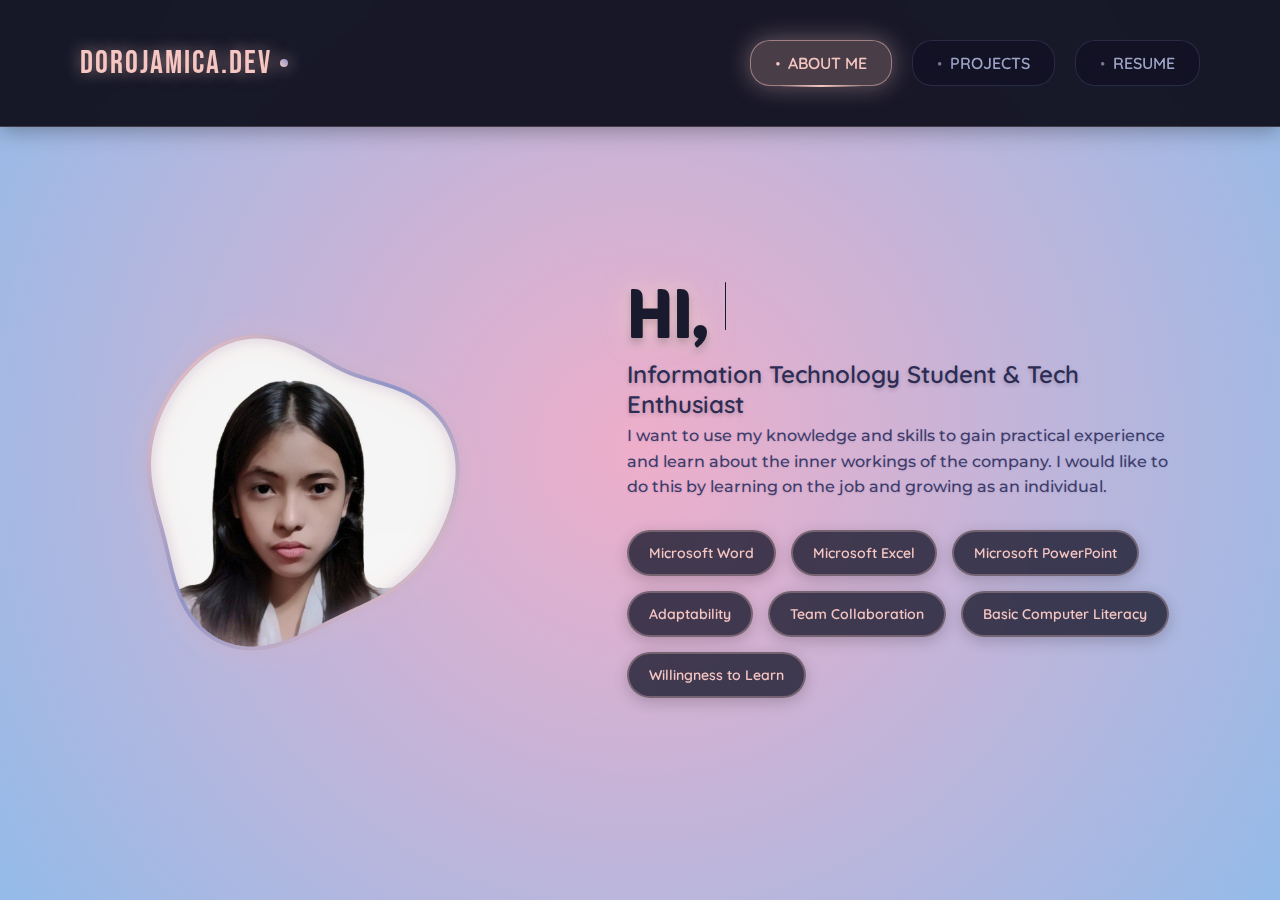
<file: index.html>
<!DOCTYPE html>
<html lang="en">
<head>
    <meta charset="UTF-8">
    <meta name="viewport" content="width=device-width, initial-scale=1.0">
    <link rel="icon" type="image/x-icon" href="super.png">
    <link rel="preconnect" href="https://fonts.googleapis.com">
    <link rel="preconnect" href="https://fonts.gstatic.com" crossorigin>
    <link href="https://fonts.googleapis.com/css2?family=Bebas+Neue&family=Montserrat:ital,wght@0,100..900;1,100..900&family=Quicksand:wght@300..700&family=Shadows+Into+Light&family=Zain:ital,wght@0,200;0,300;0,400;0,700;0,800;0,900;1,300;1,400&display=swap" rel="stylesheet">
    <title>Portfolio - About Me</title>
    <link rel="stylesheet" href="style.css">
</head>
<body>
    <!-- Header Navigation -->
    <header class="header">
        <nav class="nav">
            <div class="nav-brand">
                <span class="brand-text">DOROJA.DEV</span>
                <div class="brand-dot"></div>
            </div>
            <div class="nav-links">
                <a href="index.html" class="nav-item active">
                    <span class="nav-icon">●</span>
                    <span>ABOUT ME</span>
                </a>
                <a href="project.html" class="nav-item">
                    <span class="nav-icon">●</span>
                    <span>PROJECTS</span>
                </a>
                <a href="#resume" class="nav-item">
                    <span class="nav-icon">●</span>
                    <span>RESUME</span>
                </a>
            </div>
        </nav>
    </header>

    <!-- Main Content -->
    <main class="main-content">
        <!-- Left Side - Warping Circle -->
        <div class="circle-container">
            <canvas id="canvas" width="400" height="400"></canvas>
        </div>

        <!-- Right Side - Content -->
        <div class="content-container">
            <h1 class="greeting">
                <span id="typed-text"></span><span class="cursor"></span>
            </h1>
            <p class="subtitle">Information Technology Student & Tech Enthusiast</p>
            <p class="description">
                <!-- Profile description will be populated from CV JSON -->
            </p>
            
            <div class="skills">
                <span class="skill-tag">Microsoft Word</span>
                <span class="skill-tag">Microsoft Excel</span>
                <span class="skill-tag">Microsoft PowerPoint</span>
                <span class="skill-tag">Adaptability</span>
                <span class="skill-tag">Team Collaboration</span>
                <span class="skill-tag">Basic Computer Literacy</span>
                <span class="skill-tag">Willingness to Learn</span>
            </div>
        </div>
    </main>

    <script src="warp-circle.js"></script>
    <script>
        // Load CV data and update the brand text
        async function loadCVData() {
            try {
                const response = await fetch('cv.json');
                const data = await response.json();
                const brandText = document.querySelector('.brand-text');
                
                // Format name in uppercase and add .DEV
                const formattedName = data.personal_info.name.toUpperCase().replace(/\s+/g, '');
                brandText.textContent = `${formattedName}.DEV`;
                
                // Update profile description
                const description = document.querySelector('.description');
                description.textContent = data.profile;
                
                // Typing animation for greeting with glowing effect
                const text = `HI, I'M ${formattedName}`;
                const typedTextElement = document.getElementById('typed-text');
                let charIndex = 0;
                let glowIndex = 0;
                
                function typeText() {
                    if (charIndex < text.length) {
                        typedTextElement.innerHTML = createTextWithGlow(text.slice(0, charIndex + 1), -1);
                        charIndex++;
                        setTimeout(typeText, 80); // Typing speed
                    } else {
                        // Start the glowing effect after typing is complete
                        setTimeout(startGlowLoop, 500);
                    }
                }
                
                function createTextWithGlow(displayText, glowPosition) {
                    return displayText.split('').map((char, index) => {
                        if (index === glowPosition) {
                            return `<span class="glow-char">${char}</span>`;
                        }
                        return char;
                    }).join('');
                }
                
                function startGlowLoop() {
                    const fullText = text;
                    
                    function animateGlow() {
                        typedTextElement.innerHTML = createTextWithGlow(fullText, glowIndex);
                        glowIndex = (glowIndex + 1) % fullText.length;
                        setTimeout(animateGlow, 200); // Glow speed
                    }
                    
                    animateGlow();
                }
                
                // Start typing after a short delay
                setTimeout(typeText, 500);
                
            } catch (error) {
                console.error('Error loading CV data:', error);
                // Fallback if CV data fails to load
                const typedTextElement = document.getElementById('typed-text');
                const text = "HI, I'M DEVELOPER";
                let charIndex = 0;
                
                function typeText() {
                    if (charIndex < text.length) {
                        typedTextElement.textContent = text.slice(0, charIndex + 1);
                        charIndex++;
                        setTimeout(typeText, 80);
                    }
                }
                
                setTimeout(typeText, 500);
            }
        }

        // Load CV data when the page loads
        document.addEventListener('DOMContentLoaded', loadCVData);

        // Navigation functionality - removed preventDefault to allow actual navigation
        document.querySelectorAll('.nav-item').forEach(item => {
            item.addEventListener('click', () => {
                // Remove active class from all items
                document.querySelectorAll('.nav-item').forEach(nav => nav.classList.remove('active'));
                
                // Add active class to clicked item
                item.classList.add('active');
                
                // Let the browser handle the navigation normally
            });
        });
    </script>
</body>
</html>
</file>
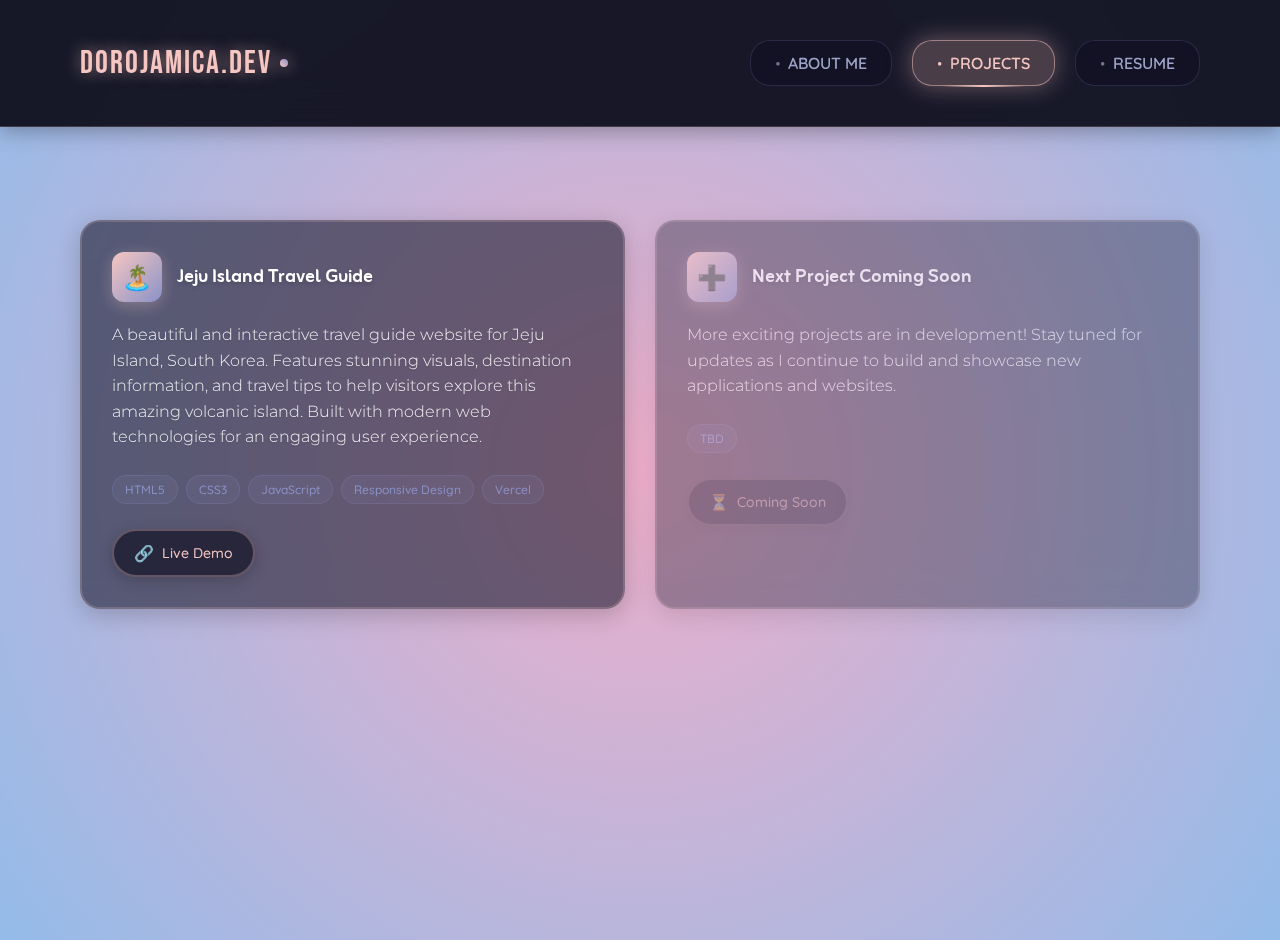
<file: project.html>
<!DOCTYPE html>
<html lang="en">
<head>
    <meta charset="UTF-8">
    <meta name="viewport" content="width=device-width, initial-scale=1.0">
    <link rel="icon" type="image/x-icon" href="favicon.ico">
    <title>Portfolio - Projects</title>
    <link rel="preconnect" href="https://fonts.googleapis.com">
<link rel="preconnect" href="https://fonts.gstatic.com" crossorigin>
<link href="https://fonts.googleapis.com/css2?family=Bebas+Neue&family=Montserrat:ital,wght@0,100..900;1,100..900&family=Quicksand:wght@300..700&family=Shadows+Into+Light&family=Zain:ital,wght@0,200;0,300;0,400;0,700;0,800;0,900;1,300;1,400&display=swap" rel="stylesheet">
    <link rel="stylesheet" href="style.css">
    <style>
        body{
            padding-top: 40px; 
        }
        /* Projects specific styles */
        .projects-container {
            padding: 120px 40px 40px;
            max-width: 1200px;
            margin: 0 auto;
            min-height: 100vh;
        }
        
        .projects-header {
            text-align: center;
            margin-bottom: 60px;
        }
        
        .projects-grid {
            display: grid;
            grid-template-columns: repeat(auto-fit, minmax(400px, 1fr));
            gap: 30px;
            margin-top: 40px;
        }
        
        .project-card {
            background: rgba(246, 198, 194, 0.05);
            border: 1px solid rgba(246, 198, 194, 0.1);
            border-radius: 20px;
            padding: 30px;
            transition: all 0.4s ease;
            backdrop-filter: blur(15px);
            position: relative;
            overflow: hidden;
            box-shadow: 0 4px 20px rgba(0, 0, 0, 0.1);
        }
        
        .project-card::before {
            content: '';
            position: absolute;
            top: 0;
            left: -100%;
            width: 100%;
            height: 100%;
            background: linear-gradient(90deg, transparent, rgba(246, 198, 194, 0.05), transparent);
            transition: left 0.6s ease;
        }
        
        .project-card:hover {
            transform: translateY(-8px);
            background: rgba(246, 198, 194, 0.08);
            border-color: rgba(246, 198, 194, 0.3);
            box-shadow: 0 12px 40px rgba(246, 198, 194, 0.15);
        }
        
        .project-card:hover::before {
            left: 100%;
        }
        
        .project-header {
            display: flex;
            align-items: center;
            gap: 15px;
            margin-bottom: 20px;
        }
        
        .project-icon {
            width: 50px;
            height: 50px;
            background: linear-gradient(135deg, #F6C6C2, #8A92C7);
            border-radius: 12px;
            display: flex;
            align-items: center;
            justify-content: center;
            font-size: 24px;
            box-shadow: 0 4px 15px rgba(246, 198, 194, 0.3);
        }
        
        .project-description {
            color: #B0B7D9;
            line-height: 1.6;
            margin-bottom: 25px;
            font-size: 16px;
        }
        
        .project-tech {
            display: flex;
            flex-wrap: wrap;
            gap: 8px;
            margin-bottom: 25px;
        }
        
        .tech-tag {
            background: rgba(138, 146, 199, 0.1);
            border: 1px solid rgba(138, 146, 199, 0.2);
            padding: 6px 12px;
            border-radius: 15px;
            font-size: 12px;
            color: #8A92C7;
            font-weight: 500;
        }
        
        .project-links {
            display: flex;
            gap: 15px;
        }
        
        .project-link {
            display: inline-flex;
            align-items: center;
            gap: 8px;
            padding: 12px 20px;
            background: rgba(246, 198, 194, 0.1);
            border: 1px solid rgba(246, 198, 194, 0.2);
            border-radius: 25px;
            color: #F6C6C2;
            text-decoration: none;
            font-size: 14px;
            font-weight: 500;
            transition: all 0.3s ease;
            position: relative;
            overflow: hidden;
        }
        
        .project-link::before {
            content: '';
            position: absolute;
            top: 0;
            left: -100%;
            width: 100%;
            height: 100%;
            background: linear-gradient(90deg, transparent, rgba(246, 198, 194, 0.1), transparent);
            transition: left 0.4s ease;
        }
        
        .project-link:hover {
            background: rgba(246, 198, 194, 0.2);
            border-color: rgba(246, 198, 194, 0.4);
            transform: translateY(-2px);
            box-shadow: 0 6px 20px rgba(246, 198, 194, 0.2);
        }
        
        .project-link:hover::before {
            left: 100%;
        }
        
        .link-icon {
            font-size: 16px;
        }
        
        /* Responsive Design */
        @media (max-width: 868px) {
            .projects-container {
                padding: 140px 20px 40px;
            }
            
            .projects-title {
                font-size: 36px;
            }
            
            .projects-grid {
                grid-template-columns: 1fr;
                gap: 25px;
            }
            
            .project-card {
                padding: 25px;
            }
        }
        
        @media (max-width: 480px) {
            .projects-title {
                font-size: 28px;
            }
            
            .project-links {
                flex-direction: column;
            }
            
            .project-link {
                justify-content: center;
            }
        }
    </style>
</head>
<body>
    <!-- Header Navigation -->
    <header class="header">
        <nav class="nav">
            <div class="nav-brand">
                <span class="brand-text">DOROJA.DEV</span>
                <div class="brand-dot"></div>
            </div>
            <div class="nav-links">
                <a href="index.html" class="nav-item">
                    <span class="nav-icon">●</span>
                    <span>ABOUT ME</span>
                </a>
                <a href="project.html" class="nav-item active">
                    <span class="nav-icon">●</span>
                    <span>PROJECTS</span>
                </a>
                <a href="resume.html" class="nav-item">
                    <span class="nav-icon">●</span>
                    <span>RESUME</span>
                </a>
            </div>
        </nav>
    </header>

    <!-- Projects Content -->
    <div class="projects-container">
        <div class="projects-header">
            <h1 class="projects-title"></h1>
            <p class="projects-subtitle"></p>
        </div>
        
        <div class="projects-grid">
            <!-- Jeju Island Project Card -->
            <div class="project-card">
                <div class="project-header">
                    <div class="project-icon">🏝️</div>
                    <h3 class="project-title">Jeju Island Travel Guide</h3>
                </div>
                
                <p class="project-description">
                    A beautiful and interactive travel guide website for Jeju Island, South Korea. 
                    Features stunning visuals, destination information, and travel tips to help visitors 
                    explore this amazing volcanic island. Built with modern web technologies for an 
                    engaging user experience.
                </p>
                
                <div class="project-tech">
                    <span class="tech-tag">HTML5</span>
                    <span class="tech-tag">CSS3</span>
                    <span class="tech-tag">JavaScript</span>
                    <span class="tech-tag">Responsive Design</span>
                    <span class="tech-tag">Vercel</span>
                </div>
                
                <div class="project-links">
                    <a href="https://jejuisland-seven.vercel.app/" target="_blank" class="project-link">
                        <span class="link-icon">🔗</span>
                        <span>Live Demo</span>
                    </a>
                </div>
            </div>
            
            <!-- Placeholder for future projects -->
            <div class="project-card" style="opacity: 0.6; border-style: dashed;">
                <div class="project-header">
                    <div class="project-icon">➕</div>
                    <h3 class="project-title">Next Project Coming Soon</h3>
                </div>
                
                <p class="project-description">
                    More exciting projects are in development! Stay tuned for updates as I continue 
                    to build and showcase new applications and websites.
                </p>
                
                <div class="project-tech">
                    <span class="tech-tag">TBD</span>
                </div>
                
                <div class="project-links">
                    <span class="project-link" style="opacity: 0.5; cursor: not-allowed;">
                        <span class="link-icon">⏳</span>
                        <span>Coming Soon</span>
                    </span>
                </div>
            </div>
        </div>
    </div>

    <script>
        // Load CV data and update the brand text
        async function loadCVData() {
            try {
                const response = await fetch('cv.json');
                const data = await response.json();
                const brandText = document.querySelector('.brand-text');
                
                // Format name in uppercase and add .DEV
                const formattedName = data.personal_info.name.toUpperCase().replace(/\s+/g, '');
                brandText.textContent = `${formattedName}.DEV`;
                
            } catch (error) {
                console.error('Error loading CV data:', error);
                // Keep default brand text if CV data fails to load
            }
        }

        // Load CV data when the page loads
        document.addEventListener('DOMContentLoaded', loadCVData);

        // Navigation functionality
        document.querySelectorAll('.nav-item').forEach(item => {
            item.addEventListener('click', (e) => {
                // Don't prevent default for actual navigation
                // Remove active class from all items
                document.querySelectorAll('.nav-item').forEach(nav => nav.classList.remove('active'));
                
                // Add active class to clicked item
                item.classList.add('active');
            });
        });
    </script>
</body>
</html>
</file>
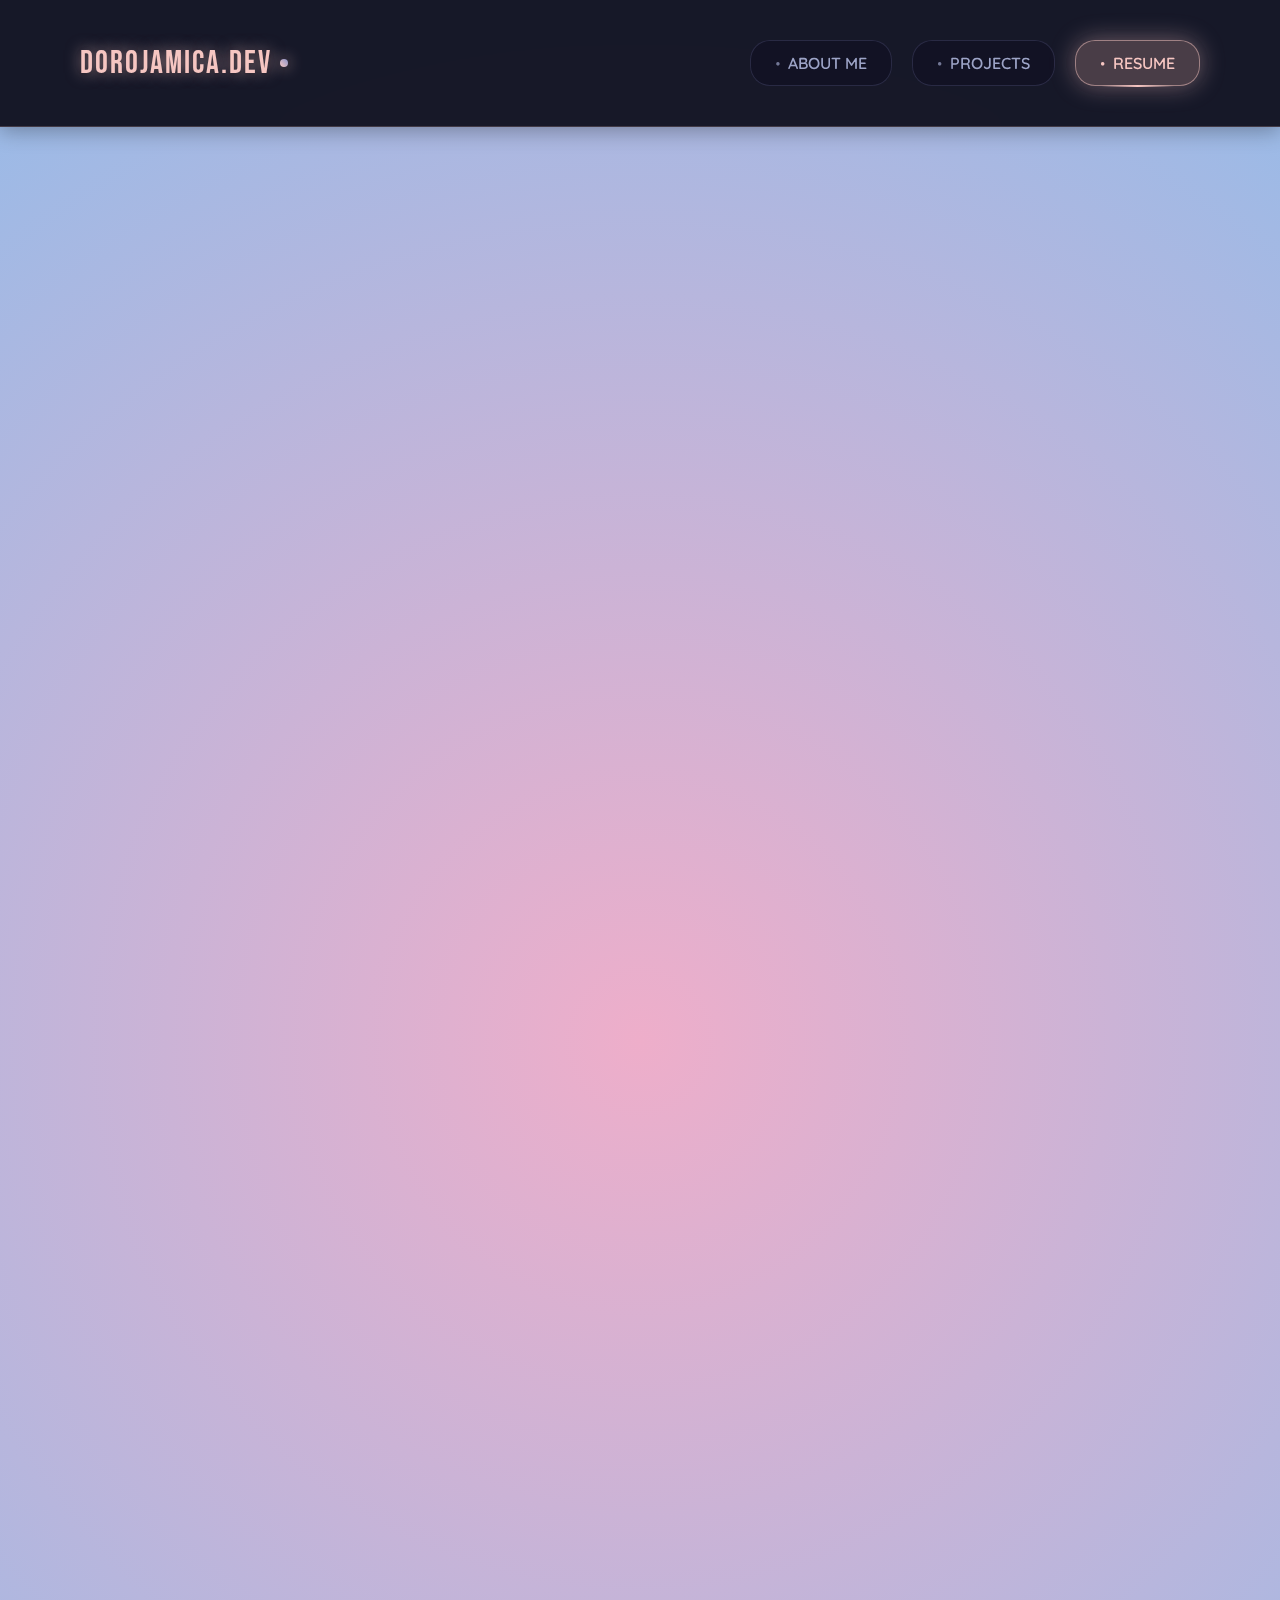
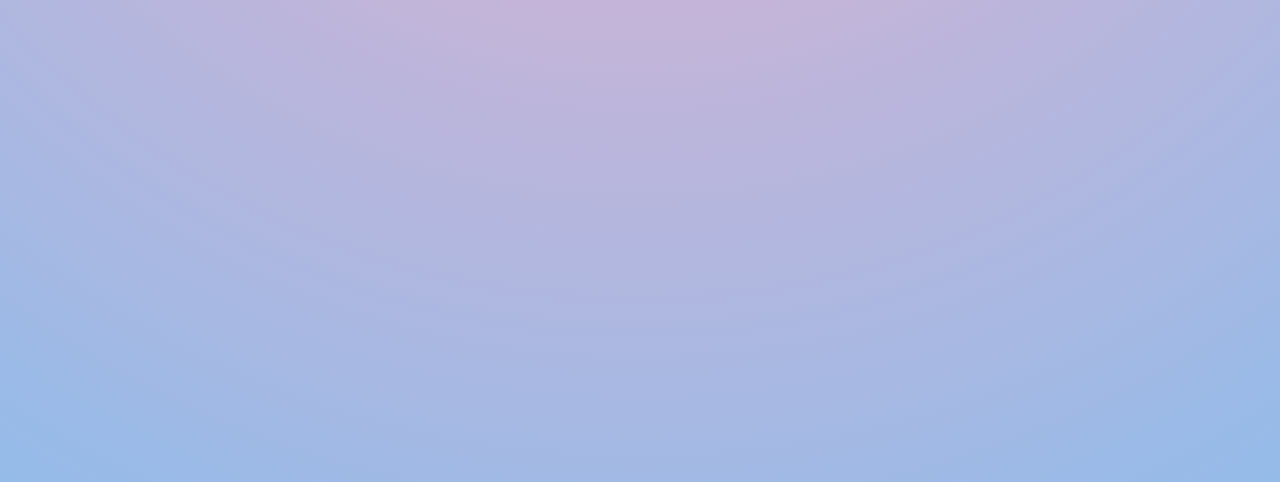
<file: resume.html>
<!DOCTYPE html>
<html lang="en">
<head>
    <meta charset="UTF-8">
    <meta name="viewport" content="width=device-width, initial-scale=1.0">
    <link rel="icon" type="image/x-icon" href="favicon.ico">
    <link rel="preconnect" href="https://fonts.googleapis.com">
    <link rel="preconnect" href="https://fonts.gstatic.com" crossorigin>
    <link href="https://fonts.googleapis.com/css2?family=Bebas+Neue&family=Montserrat:ital,wght@0,100..900;1,100..900&family=Quicksand:wght@300..700&family=Shadows+Into+Light&family=Zain:ital,wght@0,200;0,300;0,400;0,700;0,800;0,900;1,300;1,400&display=swap" rel="stylesheet">
    <title>Portfolio - Resume</title>
    <link rel="stylesheet" href="style.css">
    <style>
        body{
            padding-top: 40px; 
        }
        /* Resume specific styles */
        .resume-container {
            padding: 120px 40px 40px;
            max-width: 1000px;
            margin: 0 auto;
            min-height: 100vh;
        }
        
        .resume-header {
            text-align: center;
            margin-bottom: 50px;
            opacity: 0;
            transform: translateY(30px);
            animation: fadeInUp 0.8s ease forwards;
        }

        .resume-content {
            display: grid;
            grid-template-columns: 1fr 1fr;
            gap: 40px;
            margin-top: 40px;
        }
        
        .resume-section {
            background: rgba(246, 198, 194, 0.05);
            border: 1px solid rgba(246, 198, 194, 0.1);
            border-radius: 20px;
            padding: 30px;
            backdrop-filter: blur(15px);
            transition: all 0.3s ease;
            box-shadow: 0 4px 20px rgba(0, 0, 0, 0.1);
            opacity: 0;
            transform: translateY(30px);
        }
        
        .resume-section.fade-in {
            animation: fadeInUp 0.6s ease forwards;
        }
        
        .resume-section:hover {
            background: rgba(246, 198, 194, 0.08);
            border-color: rgba(246, 198, 194, 0.2);
            transform: translateY(-2px);
            box-shadow: 0 6px 25px rgba(246, 198, 194, 0.1);
        }
        
        .section-title {
            font-size: 24px;
            font-weight: bold;
            color: #F6C6C2;
            margin-bottom: 20px;
            display: flex;
            align-items: center;
            gap: 10px;
            padding-bottom: 10px;
            border-bottom: 2px solid rgba(246, 198, 194, 0.2);
        }
        
        .section-icon {
            font-size: 20px;
        }
        
        .personal-info-grid {
            display: grid;
            grid-template-columns: 1fr 1fr;
            gap: 15px;
        }
        
        .info-item {
            margin-bottom: 10px;
        }
        
        .info-label {
            font-weight: 500;
            color: #8A92C7;
            font-size: 14px;
            margin-bottom: 2px;
        }
        
        .info-value {
            color: #B0B7D9;
            font-size: 16px;
        }
        
        .contact-item {
            display: flex;
            align-items: center;
            gap: 10px;
            margin-bottom: 15px;
            padding: 12px;
            background: rgba(138, 146, 199, 0.05);
            border-radius: 10px;
            transition: all 0.3s ease;
        }
        
        .contact-item:hover {
            background: rgba(138, 146, 199, 0.1);
            transform: translateX(5px);
        }
        
        .contact-icon {
            font-size: 18px;
            color: #8A92C7;
        }
        
        .contact-text {
            color: #B0B7D9;
            font-size: 15px;
        }
        
        .education-item {
            margin-bottom: 25px;
            padding: 20px;
            background: rgba(138, 146, 199, 0.05);
            border-radius: 15px;
            border-left: 4px solid rgba(246, 198, 194, 0.3);
            transition: all 0.3s ease;
        }
        
        .education-item:hover {
            background: rgba(138, 146, 199, 0.1);
            border-left-color: rgba(246, 198, 194, 0.6);
            transform: translateX(5px);
        }
        
        .education-level {
            font-weight: bold;
            color: #F6C6C2;
            font-size: 16px;
            margin-bottom: 5px;
        }
        
        .education-institution {
            color: #8A92C7;
            font-size: 14px;
            margin-bottom: 3px;
        }
        
        .education-period {
            color: #B0B7D9;
            font-size: 13px;
            font-style: italic;
        }
        
        .skills-list {
            list-style: none;
            padding: 0;
        }
        
        .skill-item {
            display: flex;
            align-items: center;
            gap: 10px;
            margin-bottom: 12px;
            padding: 10px;
            background: rgba(138, 146, 199, 0.05);
            border-radius: 10px;
            transition: all 0.3s ease;
        }
        
        .skill-item:hover {
            background: rgba(138, 146, 199, 0.1);
            transform: translateX(5px);
        }
        
        .skill-bullet {
            width: 8px;
            height: 8px;
            background: linear-gradient(45deg, #F6C6C2, #8A92C7);
            border-radius: 50%;
            flex-shrink: 0;
        }
        
        .skill-text {
            color: #B0B7D9;
            font-size: 14px;
        }
        
        .languages-list {
            display: flex;
            gap: 15px;
            flex-wrap: wrap;
        }
        
        .language-tag {
            background: rgba(246, 198, 194, 0.1);
            border: 1px solid rgba(246, 198, 194, 0.2);
            padding: 12px 20px;
            border-radius: 25px;
            color: #F6C6C2;
            font-size: 14px;
            font-weight: 500;
            transition: all 0.3s ease;
        }
        
        .language-tag:hover {
            background: rgba(246, 198, 194, 0.2);
            transform: translateY(-2px);
            box-shadow: 0 4px 15px rgba(246, 198, 194, 0.2);
        }
        
        .training-item {
            padding: 15px;
            background: rgba(138, 146, 199, 0.05);
            border-radius: 10px;
            border: 1px solid rgba(138, 146, 199, 0.1);
            transition: all 0.3s ease;
        }
        
        .training-item:hover {
            background: rgba(138, 146, 199, 0.1);
            border-color: rgba(138, 146, 199, 0.2);
            transform: translateY(-2px);
        }
        
        .training-title {
            color: #F6C6C2;
            font-weight: 500;
            font-size: 15px;
            margin-bottom: 5px;
        }
        
        .training-year {
            color: #8A92C7;
            font-size: 13px;
        }
        
        /* Download CV Button */
        .download-cv-container {
            text-align: center;
            margin: 50px 0 40px;
            opacity: 0;
            transform: translateY(30px);
        }
        
        .download-cv-container.fade-in {
            animation: fadeInUp 0.6s ease forwards;
        }
        
        .download-cv-btn {
            display: inline-flex;
            align-items: center;
            gap: 12px;
            padding: 18px 36px;
            background: linear-gradient(135deg, #F6C6C2, #E8B4B8);
            border: none;
            border-radius: 30px;
            color: #1a1a2e;
            font-family: 'Quicksand', sans-serif;
            font-size: 16px;
            font-weight: 600;
            text-decoration: none;
            transition: all 0.3s ease;
            box-shadow: 0 6px 20px rgba(246, 198, 194, 0.3);
            cursor: pointer;
            position: relative;
            overflow: hidden;
        }
        
        .download-cv-btn::before {
            content: '';
            position: absolute;
            top: 0;
            left: -100%;
            width: 100%;
            height: 100%;
            background: linear-gradient(90deg, transparent, rgba(255, 255, 255, 0.2), transparent);
            transition: left 0.5s ease;
        }
        
        .download-cv-btn:hover {
            transform: translateY(-3px);
            box-shadow: 0 8px 25px rgba(246, 198, 194, 0.4);
            background: linear-gradient(135deg, #E8B4B8, #F6C6C2);
        }
        
        .download-cv-btn:hover::before {
            left: 100%;
        }
        
        .download-cv-btn:active {
            transform: translateY(-1px);
        }
        
        .download-icon {
            font-size: 20px;
            transition: transform 0.3s ease;
        }
        
        .download-cv-btn:hover .download-icon {
            transform: translateY(2px);
        }
        
        /* Animation Keyframes */
        @keyframes fadeInUp {
            from {
                opacity: 0;
                transform: translateY(30px);
            }
            to {
                opacity: 1;
                transform: translateY(0);
            }
        }
        
        /* Full width sections */
        .full-width {
            grid-column: 1 / -1;
        }
        
        /* Responsive Design */
        @media (max-width: 868px) {
            .resume-container {
                padding: 140px 20px 40px;
            }
            
            .resume-title {
                font-size: 36px;
            }
            
            .resume-content {
                grid-template-columns: 1fr;
                gap: 25px;
            }
            
            .personal-info-grid {
                grid-template-columns: 1fr;
            }
            
            .resume-section {
                padding: 25px;
            }
            
            .download-cv-btn {
                padding: 16px 30px;
                font-size: 15px;
            }
        }
        
        @media (max-width: 480px) {
            .resume-title {
                font-size: 28px;
            }
            
            .section-title {
                font-size: 20px;
            }
            
            .download-cv-btn {
                padding: 14px 24px;
                font-size: 14px;
            }
        }
    </style>
</head>
<body>
    <!-- Header Navigation -->
    <header class="header">
        <nav class="nav">
            <div class="nav-brand">
                <span class="brand-text">DOROJA.DEV</span>
                <div class="brand-dot"></div>
            </div>
            <div class="nav-links">
                <a href="index.html" class="nav-item">
                    <span class="nav-icon">●</span>
                    <span>ABOUT ME</span>
                </a>
                <a href="project.html" class="nav-item">
                    <span class="nav-icon">●</span>
                    <span>PROJECTS</span>
                </a>
                <a href="resume.html" class="nav-item active">
                    <span class="nav-icon">●</span>
                    <span>RESUME</span>
                </a>
            </div>
        </nav>
    </header>

    <!-- Resume Content -->
    <div class="resume-container">
        <div class="resume-header">
            <h1 class="resume-title"></h1>
            <p class="resume-subtitle"></p>
        </div>
        
        <div class="resume-content">
            <!-- Personal Information -->
            <div class="resume-section">
                <h2 class="section-title">
                    <span class="section-icon">👤</span>
                    Personal Information
                </h2>
                <div class="personal-info-grid">
                    <div class="info-item">
                        <div class="info-label">Full Name</div>
                        <div class="info-value" id="full-name">-</div>
                    </div>
                    <div class="info-item">
                        <div class="info-label">Birthdate</div>
                        <div class="info-value" id="birthdate">-</div>
                    </div>
                    <div class="info-item">
                        <div class="info-label">Birthplace</div>
                        <div class="info-value" id="birthplace">-</div>
                    </div>
                    <div class="info-item">
                        <div class="info-label">Gender</div>
                        <div class="info-value" id="gender">-</div>
                    </div>
                    <div class="info-item">
                        <div class="info-label">Civil Status</div>
                        <div class="info-value" id="civil-status">-</div>
                    </div>
                    <div class="info-item">
                        <div class="info-label">Nationality</div>
                        <div class="info-value" id="nationality">-</div>
                    </div>
                    <div class="info-item">
                        <div class="info-label">Religion</div>
                        <div class="info-value" id="religion">-</div>
                    </div>
                </div>
            </div>

            <!-- Contact Information -->
            <div class="resume-section">
                <h2 class="section-title">
                    <span class="section-icon">📞</span>
                    Contact Information
                </h2>
                <div class="contact-item">
                    <span class="contact-icon">📱</span>
                    <span class="contact-text" id="phone">-</span>
                </div>
                <div class="contact-item">
                    <span class="contact-icon">✉️</span>
                    <span class="contact-text" id="email">-</span>
                </div>
                <div class="contact-item">
                    <span class="contact-icon">🏠</span>
                    <span class="contact-text" id="address">-</span>
                </div>
            </div>

            <!-- Education -->
            <div class="resume-section full-width">
                <h2 class="section-title">
                    <span class="section-icon">🎓</span>
                    Education
                </h2>
                <div id="education-list">
                    <!-- Education items will be populated here -->
                </div>
            </div>

            <!-- Skills -->
            <div class="resume-section">
                <h2 class="section-title">
                    <span class="section-icon">💼</span>
                    Skills
                </h2>
                <ul class="skills-list" id="skills-list">
                    <!-- Skills will be populated here -->
                </ul>
            </div>

            <!-- Languages -->
            <div class="resume-section">
                <h2 class="section-title">
                    <span class="section-icon">🌐</span>
                    Languages
                </h2>
                <div class="languages-list" id="languages-list">
                    <!-- Languages will be populated here -->
                </div>
            </div>

            <!-- Seminar & Training -->
            <div class="resume-section full-width">
                <h2 class="section-title">
                    <span class="section-icon">📚</span>
                    Seminar & Training
                </h2>
                <div id="training-list">
                    <!-- Training items will be populated here -->
                </div>
            </div>
        </div>
        
        <!-- Download CV Button -->
        <div class="download-cv-container">
            <a href="cv.jpg" download="DOROJA_MICA_CV.jpg" class="download-cv-btn">
                <span class="download-icon">📄</span>
                <span>DOWNLOAD CV</span>
            </a>
        </div>
    </div>

    <script>
        // CV Data
        const cvData = {
            "personal_info": {
                "name": "DOROJA MICA",
                "birthdate": "May 24, 2004",
                "birthplace": "Meycauayan, Bulacan",
                "gender": "Female",
                "civil_status": "Single",
                "nationality": "Filipino",
                "religion": "Roman Catholic"
            },
            "contact": {
                "phone": "+63 936-9336-213",
                "email": "micadoroja0524@gmail.com",
                "address": "Suaviso St. Pajo, Meycauayan Bulacan"
            },
            "education": [
                {
                    "level": "Bachelor of Science in Information Technology",
                    "institution": "Bulacan State University - Meneses",
                    "period": "2023-present"
                },
                {
                    "level": "Science, Technology, Engineering and Mathematics",
                    "institution": "Datamex College of Saint Adeline",
                    "period": "2021-2023"
                },
                {
                    "level": "Junior High School",
                    "institution": "Meycauayan National High School",
                    "period": "2017-2021"
                },
                {
                    "level": "Elementary School",
                    "institution": "Camalig Elementary School",
                    "period": "2010-2017"
                }
            ],
            "languages": [
                "Filipino",
                "English"
            ],
            "skills": [
                "Ability to learn and adapt to new technologies and situations",
                "Proficiency in Word, Excel, and PowerPoint",
                "Working effectively with others in a team setting"
            ],
            "seminar_training": [
                {
                    "title": "Fil-Chi Love & Care Foundation Computer Training",
                    "year": "2018"
                }
            ]
        };

        // Intersection Observer for scroll animations
        const observerOptions = {
            threshold: 0.1,
            rootMargin: '0px 0px -50px 0px'
        };

        const observer = new IntersectionObserver((entries) => {
            entries.forEach(entry => {
                if (entry.isIntersecting) {
                    entry.target.classList.add('fade-in');
                }
            });
        }, observerOptions);

        // Load and populate resume data
        function loadResumeData() {
            // Update brand text
            const brandText = document.querySelector('.brand-text');
            const formattedName = cvData.personal_info.name.toUpperCase().replace(/\s+/g, '');
            brandText.textContent = `${formattedName}.DEV`;

            // Populate personal information
            document.getElementById('full-name').textContent = cvData.personal_info.name;
            document.getElementById('birthdate').textContent = cvData.personal_info.birthdate;
            document.getElementById('birthplace').textContent = cvData.personal_info.birthplace;
            document.getElementById('gender').textContent = cvData.personal_info.gender;
            document.getElementById('civil-status').textContent = cvData.personal_info.civil_status;
            document.getElementById('nationality').textContent = cvData.personal_info.nationality;
            document.getElementById('religion').textContent = cvData.personal_info.religion;

            // Populate contact information
            document.getElementById('phone').textContent = cvData.contact.phone;
            document.getElementById('email').textContent = cvData.contact.email;
            document.getElementById('address').textContent = cvData.contact.address;

            // Populate education
            const educationList = document.getElementById('education-list');
            cvData.education.forEach(edu => {
                const eduItem = document.createElement('div');
                eduItem.className = 'education-item';
                eduItem.innerHTML = `
                    <div class="education-level">${edu.level}</div>
                    <div class="education-institution">${edu.institution}</div>
                    <div class="education-period">${edu.period}</div>
                `;
                educationList.appendChild(eduItem);
            });

            // Populate skills
            const skillsList = document.getElementById('skills-list');
            cvData.skills.forEach(skill => {
                const skillItem = document.createElement('li');
                skillItem.className = 'skill-item';
                skillItem.innerHTML = `
                    <div class="skill-bullet"></div>
                    <div class="skill-text">${skill}</div>
                `;
                skillsList.appendChild(skillItem);
            });

            // Populate languages
            const languagesList = document.getElementById('languages-list');
            cvData.languages.forEach(language => {
                const langTag = document.createElement('span');
                langTag.className = 'language-tag';
                langTag.textContent = language;
                languagesList.appendChild(langTag);
            });

            // Populate training
            const trainingList = document.getElementById('training-list');
            cvData.seminar_training.forEach(training => {
                const trainingItem = document.createElement('div');
                trainingItem.className = 'training-item';
                trainingItem.innerHTML = `
                    <div class="training-title">${training.title}</div>
                    <div class="training-year">${training.year}</div>
                `;
                trainingList.appendChild(trainingItem);
            });

            // Setup scroll animations
            setupScrollAnimations();
        }

        // Setup scroll animations
        function setupScrollAnimations() {
            // Observe all resume sections
            const sections = document.querySelectorAll('.resume-section');
            sections.forEach((section, index) => {
                // Add delay based on index
                section.style.animationDelay = `${index * 0.1}s`;
                observer.observe(section);
            });

            // Observe download button
            const downloadContainer = document.querySelector('.download-cv-container');
            if (downloadContainer) {
                downloadContainer.style.animationDelay = `${sections.length * 0.1}s`;
                observer.observe(downloadContainer);
            }
        }

        // Load resume data when the page loads
        document.addEventListener('DOMContentLoaded', loadResumeData);

        // Navigation functionality
        document.querySelectorAll('.nav-item').forEach(item => {
            item.addEventListener('click', () => {
                document.querySelectorAll('.nav-item').forEach(nav => nav.classList.remove('active'));
                item.classList.add('active');
            });
        });
    </script>
</body>
</html>
</file>
<file: style.css>
* {
    margin: 0;
    padding: 0;
    box-sizing: border-box;
}

body {
    background: radial-gradient(circle,rgba(238, 174, 202, 1) 0%, rgba(148, 187, 233, 1) 100%);
    font-family: 'Montserrat', Arial, sans-serif;
    color: white;
    overflow-x: hidden;
    min-height: 100vh;
}

/* Header Navigation */
.header {
    position: fixed;
    top: 0;
    left: 0;
    right: 0;
    z-index: 1000;
    background: rgba(15, 15, 30, 0.95);
    backdrop-filter: blur(20px);
    border-bottom: 1px solid rgba(246, 198, 194, 0.2);
    padding: 10px 0;
    box-shadow: 0 4px 20px rgba(0, 0, 0, 0.3);
}

.nav {
    display: flex;
    justify-content: space-between;
    align-items: center;
    padding: 30px 40px;
    max-width: 1200px;
    margin: 0 auto;
}

.nav-brand {
    display: flex;
    align-items: center;
    gap: 8px;
}

.brand-text {
    font-family: 'Bebas Neue', cursive;
    font-size: 32px;
    font-weight: 400;
    color: #F6C6C2;
    text-shadow: 0 0 15px rgba(246, 198, 194, 0.6), 0 2px 4px rgba(0, 0, 0, 0.3);
    letter-spacing: 2px;
}

.brand-dot {
    width: 8px;
    height: 8px;
    background: linear-gradient(45deg, #F6C6C2, #8A92C7);
    border-radius: 50%;
    box-shadow: 0 0 15px rgba(246, 198, 194, 0.8);
    animation: pulse 2s infinite;
}

@keyframes pulse {
    0%, 100% { transform: scale(1); opacity: 1; }
    50% { transform: scale(1.2); opacity: 0.8; }
}

.nav-links {
    display: flex;
    gap: 20px;
}

.nav-item {
    font-family: 'Quicksand', sans-serif;
    color: #9DA4C7;
    text-decoration: none;
    font-size: 16px;
    font-weight: 600;
    transition: all 0.3s ease;
    position: relative;
    display: flex;
    align-items: center;
    gap: 8px;
    padding: 12px 24px;
    border-radius: 20px;
    background: rgba(20, 20, 40, 0.6);
    backdrop-filter: blur(15px);
    border: 1px solid rgba(138, 146, 199, 0.2);
}

.nav-icon {
    font-size: 8px;
    transition: all 0.3s ease;
    opacity: 0.7;
}

.nav-item:hover {
    color: #F6C6C2;
    background: rgba(246, 198, 194, 0.2);
    transform: translateY(-2px);
    box-shadow: 0 6px 25px rgba(246, 198, 194, 0.3);
    border-color: rgba(246, 198, 194, 0.4);
}

.nav-item:hover .nav-icon {
    opacity: 1;
    color: #F6C6C2;
}

.nav-item.active {
    color: #F6C6C2;
    background: rgba(246, 198, 194, 0.25);
    box-shadow: 0 0 25px rgba(246, 198, 194, 0.4);
    border-color: rgba(246, 198, 194, 0.5);
}

.nav-item.active .nav-icon {
    opacity: 1;
    color: #F6C6C2;
}

.nav-item.active::before {
    content: '';
    position: absolute;
    bottom: -2px;
    left: 50%;
    transform: translateX(-50%);
    width: 60%;
    height: 2px;
    background: linear-gradient(90deg, transparent, #F6C6C2, transparent);
    border-radius: 2px;
}

/* Main Content Layout */
.main-content {
    min-height: 100vh;
    display: flex;
    justify-content: space-evenly;
    align-items: center;
}

/* Left Side - Warping Circle */
.circle-container {
    flex: 0 0 400px;
    height: 400px;
    position: relative;
}

#canvas {
    margin-top: 40px;
    background: transparent;
}

/* Right Side - Text Content */
.content-container {
    margin-top: 80px;
    flex: 1;
    padding-left: 40px;
    max-width: 600px;
}

.greeting {
    font-family: 'Zain', sans-serif;
    font-size: 70px;
    font-weight: 900;
    color: #1a1a2e;
    text-shadow: 
        0 0 30px rgba(246, 198, 194, 0.8),
        0 4px 8px rgba(0, 0, 0, 0.3),
        0 0 15px rgba(255, 255, 255, 0.4);
    position: relative;
    display: block;
    letter-spacing: -1px;
    line-height: 1.1;
}

#typed-text {
    margin-right: 4px;
    color: #1a1a2e;
    text-shadow: 
        0 0 30px rgba(246, 198, 194, 0.8),
        0 4px 8px rgba(0, 0, 0, 0.3),
        0 0 15px rgba(255, 255, 255, 0.4);
}

.cursor {
    display: inline-block;
    width: 1px;
    height: 48px;
    background-color: #1a1a2e;
    margin-left: 2px;
    animation: blink-caret 1s ease-in-out infinite;
    box-shadow: 0 0 10px rgba(246, 198, 194, 0.6);
    vertical-align: top;
    border-radius: 1px;
}

@keyframes typing {
    from { width: 0 }
    to { width: 100% }
}

@keyframes blink-caret {
    0%, 50% { opacity: 1 }
    51%, 100% { opacity: 0 }
}

.subtitle {
    font-family: 'Quicksand', sans-serif;
    font-size: 24px;
    font-weight: 600;
    color: #2c2c54;
    margin-bottom: 4px;
    text-shadow: 0 2px 4px rgba(0, 0, 0, 0.2);
}

.description {
    font-family: 'Montserrat', sans-serif;
    font-size: 16px;
    font-weight: 500;
    line-height: 1.6;
    color: #3c3c6e;
    margin-bottom: 30px;
    text-shadow: 0 1px 2px rgba(0, 0, 0, 0.1);
}

.skills {
    display: flex;
    flex-wrap: wrap;
    gap: 15px;
    margin-top: 30px;
}

.skill-tag {
    font-family: 'Quicksand', sans-serif;
    font-weight: 600;
    background: rgba(26, 26, 46, 0.8);
    border: 2px solid rgba(246, 198, 194, 0.3);
    padding: 12px 20px;
    border-radius: 25px;
    font-size: 14px;
    color: #F6C6C2;
    transition: all 0.3s ease;
    backdrop-filter: blur(15px);
    position: relative;
    overflow: hidden;
    box-shadow: 0 4px 15px rgba(0, 0, 0, 0.2);
}

.skill-tag::before {
    content: '';
    position: absolute;
    top: 0;
    left: -100%;
    width: 100%;
    height: 100%;
    background: linear-gradient(90deg, transparent, rgba(246, 198, 194, 0.2), transparent);
    transition: left 0.5s ease;
}

.skill-tag:hover {
    background: rgba(26, 26, 46, 0.9);
    transform: translateY(-4px);
    box-shadow: 0 8px 25px rgba(246, 198, 194, 0.4);
    border-color: rgba(246, 198, 194, 0.6);
}

.skill-tag:hover::before {
    left: 100%;
}

/* Projects Page Specific Styles */
.project-title {
    font-family: 'Zain', sans-serif !important;
    font-weight: 600 !important;
    color: white !important;  /* Dark navy blue for better contrast */
    text-shadow: 0 2px 4px rgba(0, 0, 0, 0.2) !important;
}

.projects-title {
    font-family: 'Zain', sans-serif !important;
    font-weight: 600 !important;
    color: #1a1a2e !important;  /* Dark navy blue for better contrast */
    text-shadow: 0 2px 4px rgba(0, 0, 0, 0.2) !important;
}


.projects-subtitle {
    font-size: 14px;
    font-family: 'Quicksand', sans-serif !important;
    font-weight: 600 !important;
    color: #1a1a2e !important;
    text-shadow: 0 2px 4px rgba(0, 0, 0, 0.2) !important;
}

.project-description {
    font-family: 'Montserrat', sans-serif !important;
    font-weight: 300 !important;
    color: rgba(255, 255, 255, 0.9) !important;
    text-shadow: 0 1px 2px rgba(0, 0, 0, 0.1) !important;
}

.tech-tag {
    font-family: 'Quicksand', sans-serif;
    font-weight: 500;
    background: rgba(26, 26, 46, 0.7);
    border: 1px solid rgba(138, 146, 199, 0.4);
    color: #C2C9E5;
}

.project-link {
    font-family: 'Quicksand', sans-serif;
    font-weight: 600;
    background: rgba(26, 26, 46, 0.8);
    border: 2px solid rgba(246, 198, 194, 0.3);
    color: #F6C6C2;
    box-shadow: 0 4px 15px rgba(0, 0, 0, 0.2);
    background: rgba(26, 26, 46, 0.8) !important;
    border: 2px solid rgba(246, 198, 194, 0.3) !important;
    color: #F6C6C2 !important;
    box-shadow: 0 4px 15px rgba(0, 0, 0, 0.2) !important;
}

.project-link:hover {
    background: rgba(26, 26, 46, 0.9) !important;
    border-color: rgba(246, 198, 194, 0.6) !important;
    box-shadow: 0 8px 25px rgba(246, 198, 194, 0.3) !important;
}

.project-card {
    background: rgba(26, 26, 46, 0.6) !important;
    border: 2px solid rgba(246, 198, 194, 0.2) !important;
    box-shadow: 0 6px 25px rgba(0, 0, 0, 0.2) !important;
}

.project-card:hover {
    background: rgba(26, 26, 46, 0.8) !important;
    border-color: rgba(246, 198, 194, 0.4) !important;
    box-shadow: 0 12px 40px rgba(246, 198, 194, 0.25) !important;
}

/* Resume Page Specific Styles */
.resume-title {
    font-family: 'Zain', sans-serif !important;
    font-weight: 600 !important;
    color: #1a1a2e !important;  /* Dark navy blue for better contrast */
    text-shadow: 0 2px 4px rgba(0, 0, 0, 0.2) !important;
}

.resume-subtitle {
    font-size: 14px;
    font-family: 'Quicksand', sans-serif !important;
    font-weight: 600 !important;
    color: #C2C9E5;
    text-shadow: 0 2px 4px rgba(0, 0, 0, 0.2) !important;
}

.section-title {
    font-family: 'Zain', sans-serif !important;
    font-weight: 600 !important;
    color: white !important;
    text-shadow: 0 2px 4px rgba(0, 0, 0, 0.2) !important;
}

.info-label {
    font-family: 'Quicksand', sans-serif !important;
    font-weight: 600 !important;
    color: rgba(255, 255, 255, 0.8) !important;
}

.info-value, .contact-text, .education-level, .education-institution, .education-period, .skill-text, .training-title, .training-year {
    font-family: 'Montserrat', sans-serif !important;
    font-weight: 300 !important;
    color: rgba(255, 255, 255, 0.9) !important;
    text-shadow: 0 1px 2px rgba(0, 0, 0, 0.1) !important;
}

.education-level {
    color: white !important;
    font-weight: 600 !important;
}

.training-title {
    color: white !important;
    font-weight: 600 !important;
}

.language-tag {
    font-family: 'Quicksand', sans-serif !important;
    font-weight: 600 !important;
    background: rgba(26, 26, 46, 0.8) !important;
    border: 2px solid rgba(246, 198, 194, 0.3) !important;
    color: #F6C6C2 !important;
    box-shadow: 0 4px 15px rgba(0, 0, 0, 0.2) !important;
}

.language-tag:hover {
    background: rgba(26, 26, 46, 0.9) !important;
    box-shadow: 0 6px 20px rgba(246, 198, 194, 0.3) !important;
}

.resume-section {
    background: rgba(26, 26, 46, 0.6) !important;
    border: 2px solid rgba(246, 198, 194, 0.2) !important;
    box-shadow: 0 6px 25px rgba(0, 0, 0, 0.2) !important;
}

.resume-section:hover {
    background: rgba(26, 26, 46, 0.8) !important;
    border-color: rgba(246, 198, 194, 0.4) !important;
    box-shadow: 0 8px 30px rgba(246, 198, 194, 0.2) !important;
}

.contact-item, .education-item, .skill-item, .training-item {
    background: rgba(20, 20, 40, 0.5) !important;
    border: 1px solid rgba(138, 146, 199, 0.2) !important;
}

.contact-item:hover, .education-item:hover, .skill-item:hover, .training-item:hover {
    background: rgba(20, 20, 40, 0.7) !important;
    border-color: rgba(138, 146, 199, 0.3) !important;
}

/* WHITE GLOW CHARACTER ANIMATION */
.normal-char, .glow-char {
    display: inline-block;
    /* Ensure both have the same font properties */
    font-weight: inherit;
    font-size: inherit;
    line-height: inherit;
}

.glow-char {
    color: white !important;
    display: inline-block;
    animation: glow-pulse 0.6s ease-in-out infinite alternate;
    text-shadow: 0 0 10px currentColor;
}

@keyframes glow-pulse {
    0% {
        text-shadow: 
            0 0 15px rgba(255, 255, 255, 1),
            0 0 25px rgba(255, 255, 255, 0.8),
            0 0 35px rgba(255, 255, 255, 0.6),
            0 4px 8px rgba(0, 0, 0, 0.3);
    }
    100% {
        text-shadow: 
            0 0 20px rgba(255, 255, 255, 1),
            0 0 35px rgba(255, 255, 255, 0.9),
            0 0 50px rgba(255, 255, 255, 0.7),
            0 4px 8px rgba(0, 0, 0, 0.3);
    }
}

/* Responsive Design */
@media (max-width: 868px) {
    .nav {
        flex-direction: column;
        gap: 20px;
        padding: 20px 20px;
    }

    .brand-text {
        font-size: 24px;
    }

    .nav-links {
        gap: 20px;
    }

    .nav-item {
        font-size: 14px;
        padding: 6px 12px;
    }

    .main-content {
        flex-direction: column;
        text-align: center;
        padding: 20px;
        margin-top: 120px;
    }

    .circle-container {
        flex: none;
        margin-bottom: 40px;
    }

    .content-container {
        padding-left: 0;
    }

    .greeting {
        font-size: 45px;
    }

    .cursor {
        height: 36px;
    }

    .subtitle {
        font-size: 20px;
    }
}

@media (max-width: 480px) {
    .nav-links {
        gap: 10px;
    }
    
    .greeting {
        font-size: 40px;
    }
    
    .subtitle {
        font-size: 18px;
    }
}
</file>
